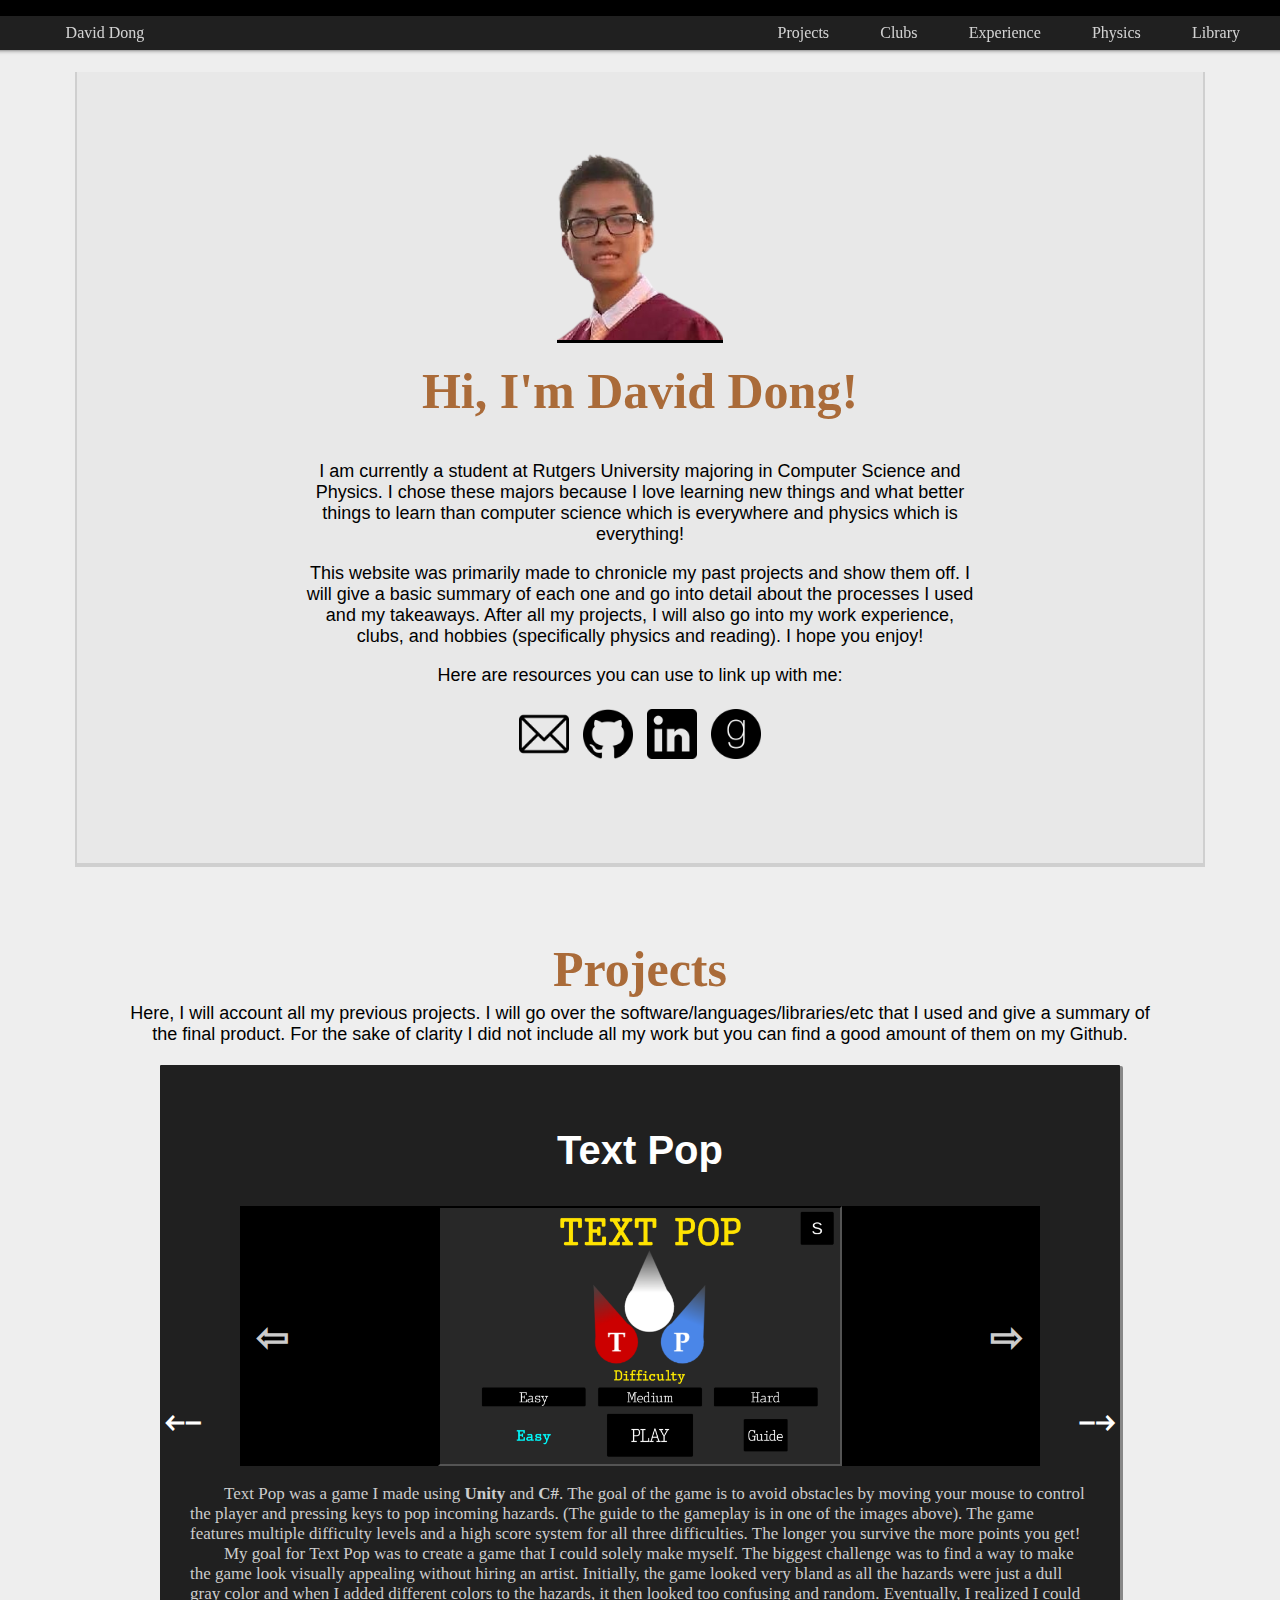
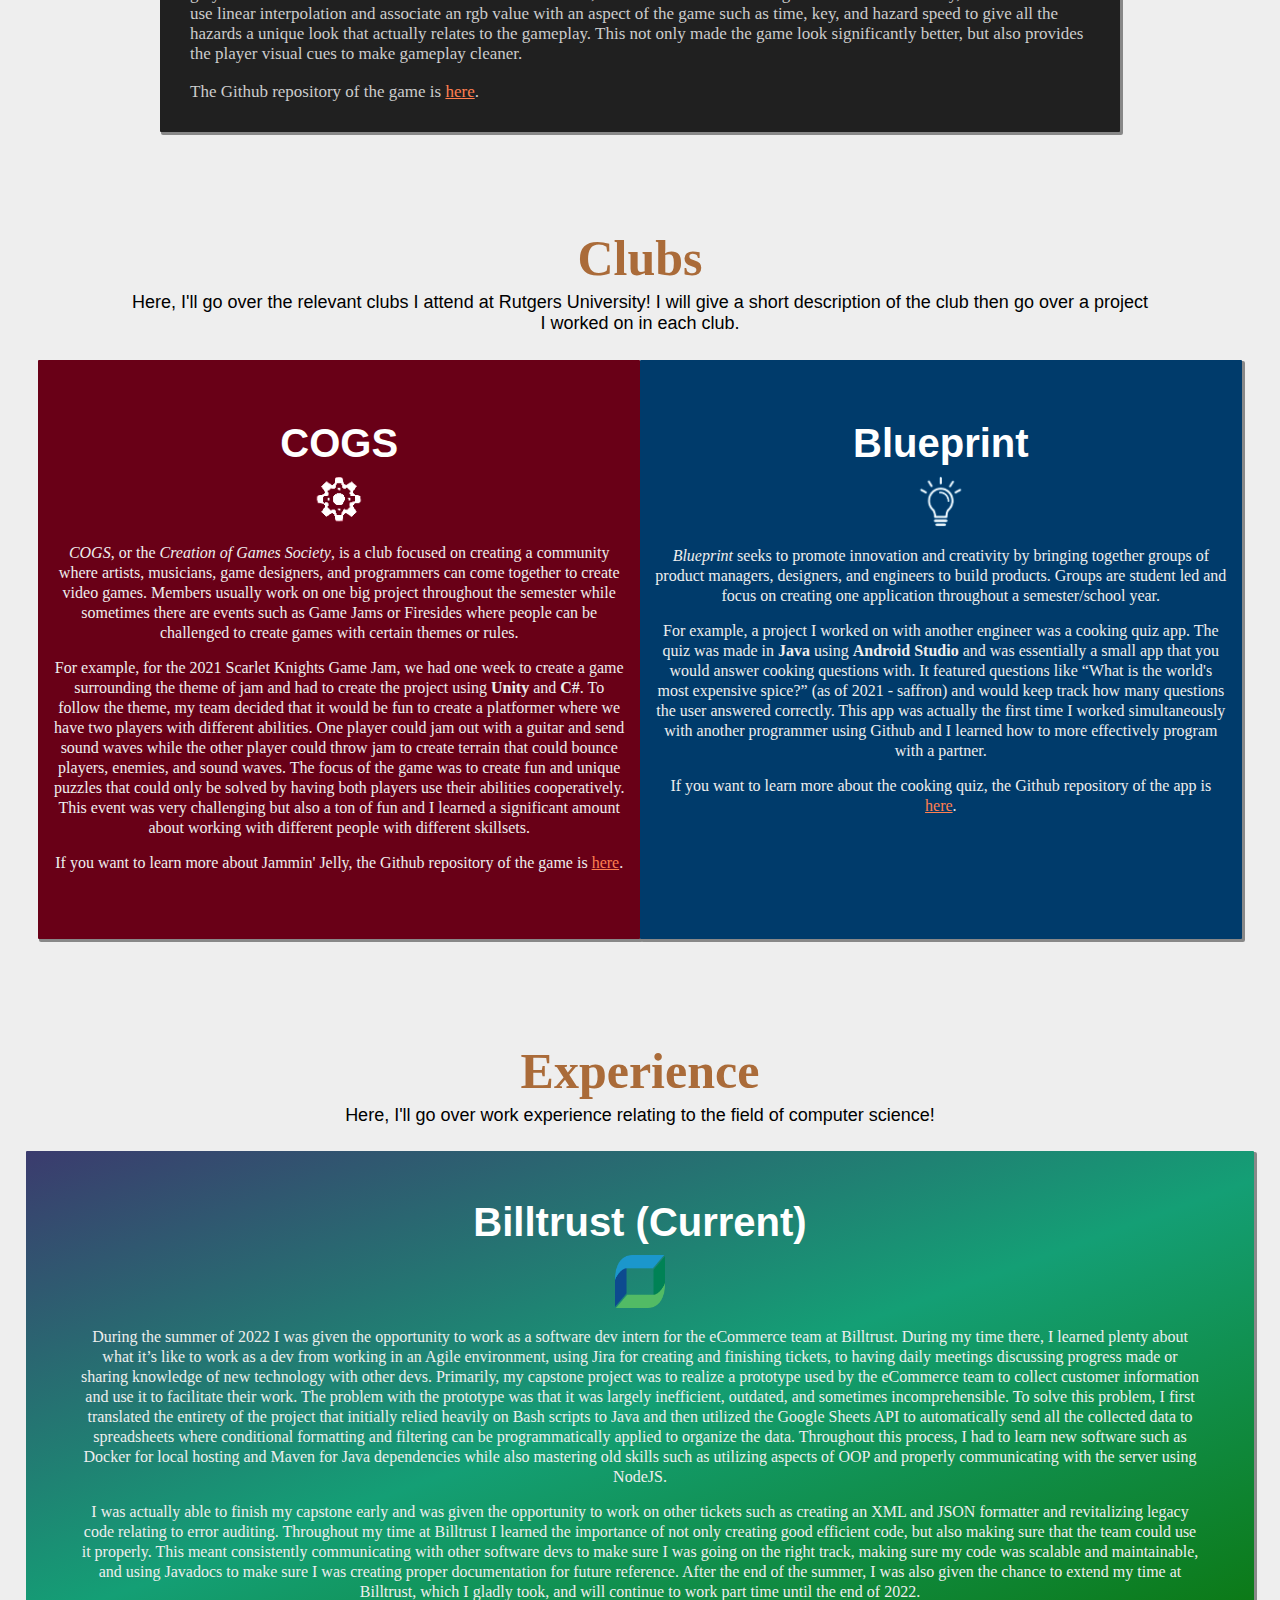
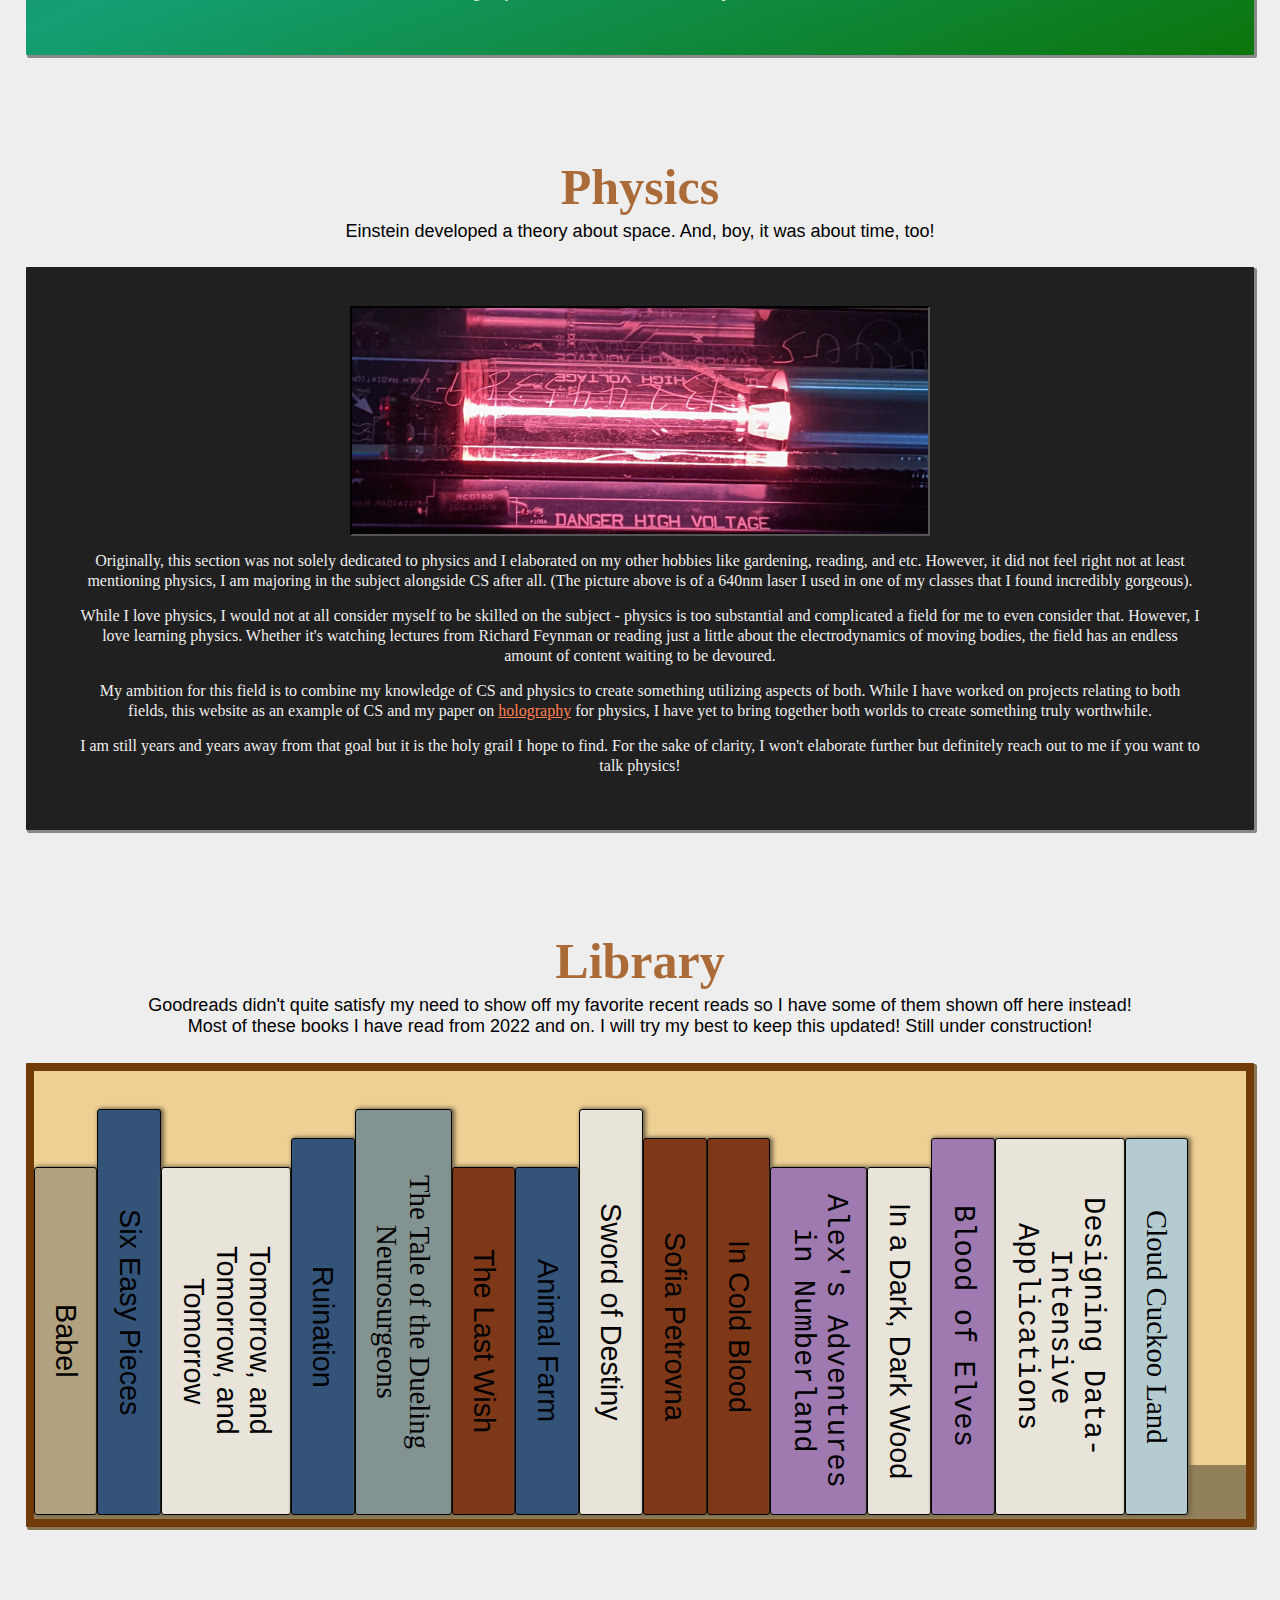
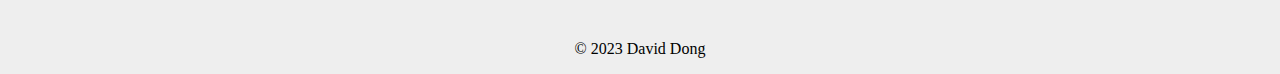
<file: index.html>
<!DOCTYPE html>
<html lang="en">
  <head>
    <link rel="stylesheet" type="text/css" href="main.css">
    <meta name="viewport" content="width=device-width, initial-scale=1">
  </head>
  <body>
    <nav id="navlist">
      <ul class="navbar">
        <a class="nav-link nav-link-fade-up" href="#Introduction">David Dong</a>
        <a class="nav-link nav-link-fade-up" style="float:right; margin-right: 5em" href="#Library">Library</a>
        <a class="nav-link nav-link-fade-up" style="float:right" href="#Physics">Physics</a>
        <a class="nav-link nav-link-fade-up" style="float:right" href="#Experience">Experience</a>
        <a class="nav-link nav-link-fade-up" style="float:right" href="#Clubs">Clubs</a>
        <a class="nav-link nav-link-fade-up" style="float:right" href="#Projects">Projects</a>
      </ul>
    </nav>
    <br>
    <br>
    <br>
    <section id="Introduction">
      <br>
      <div class="Title">
        <img src="images/gradPicture.png" alt="Picture of David." class="profileimg">
        <h1>Hi, I'm David Dong!</h1>
        <br>
        <p>I am currently a student at Rutgers University majoring in Computer Science and Physics. I chose these majors because I love learning new things and what better things to learn than computer science which is everywhere and physics which is everything!</p>
        <br>
        <p>This website was primarily made to chronicle my past projects and show them off. I will give a basic summary of each one and go into detail about the processes I used and my takeaways. After all my projects, I will also go into my work experience, clubs, and hobbies (specifically physics and reading). I hope you enjoy!</p>
        <br>
        <p>Here are resources you can use to link up with me:</p>
        <br>
        <div class="column">
          <a href="mailto: DavidDong5252@gmail.com" target="_blank" style="color:#e8e8e8">
            <img src="images/emailicoon.png" alt="Email." class="iconimg">
          </a>
          <a href="https://github.com/DavidD-Fleming/" target="_blank" style="color:#e8e8e8">
            <img src="images/githubicon.png" alt="Github." class="iconimg">
          </a>
          <a href="https://www.linkedin.com/in/david-dong-b14920211/" target="_blank" style="color:#e8e8e8">
            <img src="images/linkedinicon.png" alt="Linkedin." class="iconimg">
          </a>
          <a href="https://www.goodreads.com/david_dong" target="_blank" style="color:#e8e8e8">
            <img src="images/goodreads.png" alt="Goodreads." class="iconimg">
          </a>
        </div>
        <br>
    </section>
    <br>
    <br>
    <br>
    <br>
    <div class="Body">
      <section id="Projects">
        <h1>Projects</h1>
        <p1>Here, I will account all my previous projects. I will go over the software/languages/libraries/etc that I used and give a summary of the final product. For the sake of clarity I did not include all my work but you can find a good amount of them on my Github.</p1>
        <div class="slideshow-container">
          <div class="mySlides fade">
            <div id="ProjectBox">
              <h2>Text Pop</h2>
              <div class="imageshow-container">
                <div class="myImages fade">
                  <img src="images/textpoptitle.PNG" alt="Text Pop title." class="soloprojectimg" width="80%" height="80%">
                </div>
                <div class="myImages fade">
                  <img src="images/textpopguide.PNG" alt="Text Pop guide." class="soloprojectimg" width="80%" height="80%">
                </div>
                <div class="myImages fade">
                  <img src="images/textpopgameplay.PNG" alt="Text Pop easy gameplay." class="soloprojectimg" width="80%" height="80%">
                </div>
                <div class="myImages fade">
                  <img src="images/textpopgameplay2.PNG" alt="Text Pop hard gameplay." class="soloprojectimg" width="80%" height="80%">
                </div>
                <div class="myImages fade">
                  <img src="images/textpopsettings.PNG" alt="Text Pop settings." class="soloprojectimg" width="80%" height="80%">
                </div>
                <a class="iprev" onclick="iterateImage(-1)">&#x21e6;</a>
                <a class="inext" onclick="iterateImage(1)">&#x21e8;</a>
              </div>
              <br>
              <p2>&emsp;&emsp;Text Pop was a game I made using <b>Unity</b> and <b>C#</b>. The goal of the game is to avoid obstacles by moving your mouse to control the player and pressing keys to pop incoming hazards. (The guide to the gameplay is in one of the images above). The game features multiple difficulty levels and a high score system for all three difficulties. The longer you survive the more points you get! </p2>
              <p2>&emsp;&emsp;My goal for Text Pop was to create a game that I could solely make myself. The biggest challenge was to find a way to make the game look visually appealing without hiring an artist. Initially, the game looked very bland as all the hazards were just a dull gray color and when I added different colors to the hazards, it then looked too confusing and random. Eventually, I realized I could use linear interpolation and associate an rgb value with an aspect of the game such as time, key, and hazard speed to give all the hazards a unique look that actually relates to the gameplay. This not only made the game look significantly better, but also provides the player visual cues to make gameplay cleaner.</p2>
              <br>
              <p2>The Github repository of the game is <a href="https://github.com/DavidD-Fleming/TextPop" target="_blank">here</a>. </p2>
            </div>
          </div>
          <div class="mySlides fade">
            <div id="ProjectBox">
              <h2>Discord Bot</h2>
              <div class="column">
                <img src="images/discordbotspacepic.PNG" alt="The daily astronomy picture from the NASA database." class="groupprojectimg" width="37%" height="37%">
                <img src="images/discordbotmeme.PNG" alt="Pigeon meme talking about how this project was just done to make instant memes." class="groupprojectimg" width="52%" height="50%">
              </div>
              <br>
              <p2>&emsp;&emsp;What started as a fun little project to create a Discord bot that I could use with friends turned into an endeavor that significantly enhanced my knowledge of back end development. My Discord bot, or Jack Bot, was made using <b>Javascript</b>, <b>Node.js</b>, and discord.js. Eventually, as I wanted to give my bot more ambitious features, I also ended up utilizing RESTful APISs and JSON. The bot features a wide variety of commands such as dming other users, creating customizable memes, and changing into other users. </p2>
              <p2>&emsp;&emsp;Surprisingly, this Discord bot was actually one of the more difficult projects I pursued as I simply learned that I knew nothing. The entire framework is built on the discord library and required knowledge on asynchronous programming, JSON, APIs, Async/Await, and etc - almost all of which I knew little to nothing about. This meant I spent hours researching and teaching myself how to build this bot step by step. It was an insanely satisfying process and while it took an incredibly long time to learn everything, I absorbed so much new information and it really opened my eyes to the beauty of software development.</p2>
              <p2>&emsp;&emsp;Building this bot not only came with the satisfaction of learning an incredible amount about programming, but it also came with the reward of now having a pretty awesome Discord bot. Jack Bot started out with some pretty cool commands like parroting users, personalizing profile pictures, and making memes. However, as I learned more about APIs, I was able to add new commands like defining terms using Urban Dictionary, getting pictures from the NASA database, and finding inspirational quotes using the Kanye West API.</p2>
              <br>
              <p2>Unfortunately, I do not have the resources to host Jack Bot and make it available for everyone but you can view its Github repository <a href="https://github.com/DavidD-Fleming/JackOfAllBot" target="_blank">here</a>. </p2>
            </div>
          </div>
          <div class="mySlides fade">
            <div id="ProjectBox">
              <h2>Personal Website</h2>
              <img src="images/oldwebsite2.JPG" alt="Old website image." class="soloprojectimg" width="80%" height="80%">
              <br>
              <p2>&emsp;&emsp;One of the projects I have worked on is the one you are using right now and it is this website! I wanted to create something that could help show myself and my projects off and a website seemed like the best way to do so. This personal website was made using <b>HTML</b>, <b>CSS</b>, and <b>Javascript</b> and is hosted on Github pages. </p2>
              <p2>&emsp;&emsp;The most difficult part of this project is actually just learning the languages necessary to build it. I had some minor experience building websites from classes I took in high school but the process essentially required me to relearn everything. However, while learning everything was the most challenging part, the most time consuming part was learning what I wanted this website to be and what I wanted it to look like. I believe I went through at least five different iterations on how I wanted it to look. You can even see a snippet of what this website used to look like before it arrived at this current version.</p2>
              <br>
              <p2>However! Some of those subpar projects are public on my Github so you can view them there as well as viewing the Github repository of this website <a href="https://github.com/DavidD-Fleming/DavidD-Fleming.github.io" target="_blank">here</a>. </p2>
            </div>
          </div>
          <div class="mySlides fade">
            <div id="ProjectBox">
              <h2>React Movie Website</h2>
              <img src="images/reactmoviewebsite.PNG" alt="Snippet of the react movie website." class="soloprojectimg" width="80%" height="80%">
              <br>
              <p2>&emsp;&emsp;It was around when I realized how to work with APIs using the Discord bot that I wanted to build an application that delved deeper into API usage. Furthermore, I also wanted to learn how to use <b>React</b> as I heard it was one of the best ways to build websites. Therefore, to kill two birds with one stone, I built a website that allows the user to see the most popular movies at the time. The user can also delve deeper into those popular movies or search up some of their own to see the runtime, budget, revenue, and cast for each movie. Aforementioned, the website was built using <b>React</b>, <b>Javascript</b>, TMDB, and is hosted on Netlify. To make sure I was not just learning random shenanigans this website was built following the FreeCodeCamp React course. </p2>
              <p2>&emsp;&emsp;This project was another large endeavor as I had to learn a lot about everything. React is a whole another beast and throughout the process I learned a significant amount about hooks, components, local/session storage, and etc. I even taught myself how to use Postman so I could better keep track of the API and how to utilize it properly. Overall, it was a very satisfying project to work on but what is a website that you can't show off?</p2>
              <br>
              <p2>In order to make sure it was a fully realized project I used Netlify in order to host the website and you can access it <a href="https://upbeat-kirch-b64791.netlify.app/" target="_blank">here</a>. Also, as per usual, you can access the Github repository of the website <a href="https://github.com/DavidD-Fleming/ReactMovieDatabase" target="_blank">here</a>. </p2>
            </div>
          </div>
          <a class="prev" onclick="iterateSlide(-1)">&#x290C;</a>
          <a class="next" onclick="iterateSlide(1)">&#x290D;</a>
        </div>
        <div style="text-align:center">
          <span class="dot" onclick="currentSlide(1)"></span>
          <span class="dot" onclick="currentSlide(2)"></span>
          <span class="dot" onclick="currentSlide(3)"></span>
          <span class="dot" onclick="currentSlide(4)"></span>
        </div>
      </section>
      <br>
      <br>
      <br>
      <br>
      <section id="Clubs">
        <h1>Clubs</h1>
        <p1>Here, I'll go over the relevant clubs I attend at Rutgers University! I will give a short description of the club then go over a project I worked on in each club.</p1>
        <div class="boxcolumn">
          <div id="ClubCOGS">
            <h3> COGS </h3>
            <img class="generalimg" src="images/cogs2.png" alt="COGS Icon.">
            <p3>
              <i>COGS</i>, or the <i>Creation of Games Society</i>, is a club focused on creating a community where artists, musicians, game designers, and programmers can come together to create video games. Members usually work on one big project throughout the semester while sometimes there are events such as Game Jams or Firesides where people can be challenged to create games with certain themes or rules.
            </p3>
            <p3> For example, for the 2021 Scarlet Knights Game Jam, we had one week to create a game surrounding the theme of jam and had to create the project using <b>Unity</b> and <b>C#</b>. To follow the theme, my team decided that it would be fun to create a platformer where we have two players with different abilities. One player could jam out with a guitar and send sound waves while the other player could throw jam to create terrain that could bounce players, enemies, and sound waves. The focus of the game was to create fun and unique puzzles that could only be solved by having both players use their abilities cooperatively. This event was very challenging but also a ton of fun and I learned a significant amount about working with different people with different skillsets. </p3>
            <p3>If you want to learn more about Jammin' Jelly, the Github repository of the game is <a href="https://github.com/DavidD-Fleming/ScarletKnightsGameJam2021" target="_blank"> here</a>. </p3>
          </div>
          <div id="ClubBlueprint">
            <h3> Blueprint </h3>
            <img class="generalimg" src="images/blueprint2.png" alt="Blueprint Icon.">
            <p3>
              <i>Blueprint</i> seeks to promote innovation and creativity by bringing together groups of product managers, designers, and engineers to build products. Groups are student led and focus on creating one application throughout a semester/school year.
            </p3>
            <p3> For example, a project I worked on with another engineer was a cooking quiz app. The quiz was made in <b>Java</b> using <b>Android Studio</b> and was essentially a small app that you would answer cooking questions with. It featured questions like <q>What is the world's most expensive spice?</q> (as of 2021 - saffron) and would keep track how many questions the user answered correctly. This app was actually the first time I worked simultaneously with another programmer using Github and I learned how to more effectively program with a partner. </p3>
            <p3>If you want to learn more about the cooking quiz, the Github repository of the app is <a href="https://github.com/DavidD-Fleming/bp-fall-2021-quizapp" target="_blank"> here</a>. </p3>
          </div>
        </div>
      </section>
      <br>
      <br>
      <br>
      <br>
      <section id="Experience">
        <h1>Experience</h1>
        <p1>Here, I'll go over work experience relating to the field of computer science!</p1>
        <div id="ExperienceBilltrust">
          <h3> Billtrust (Current) </h3>
          <img class="generalimg" src="images/billtrust.png" alt="Billtrust Icon.">
          <p3>During the summer of 2022 I was given the opportunity to work as a software dev intern for the eCommerce team at Billtrust. During my time there, I learned plenty about what it’s like to work as a dev from working in an Agile environment, using Jira for creating and finishing tickets, to having daily meetings discussing progress made or sharing knowledge of new technology with other devs. Primarily, my capstone project was to realize a prototype used by the eCommerce team to collect customer information and use it to facilitate their work. The problem with the prototype was that it was largely inefficient, outdated, and sometimes incomprehensible. To solve this problem, I first translated the entirety of the project that initially relied heavily on Bash scripts to Java and then utilized the Google Sheets API to automatically send all the collected data to spreadsheets where conditional formatting and filtering can be programmatically applied to organize the data. Throughout this process, I had to learn new software such as Docker for local hosting and Maven for Java dependencies while also mastering old skills such as utilizing aspects of OOP and properly communicating with the server using NodeJS.</p3>
          <p3>I was actually able to finish my capstone early and was given the opportunity to work on other tickets such as creating an XML and JSON formatter and revitalizing legacy code relating to error auditing. Throughout my time at Billtrust I learned the importance of not only creating good efficient code, but also making sure that the team could use it properly. This meant consistently communicating with other software devs to make sure I was going on the right track, making sure my code was scalable and maintainable, and using Javadocs to make sure I was creating proper documentation for future reference. After the end of the summer, I was also given the chance to extend my time at Billtrust, which I gladly took, and will continue to work part time until the end of 2022.</p3>
        </div>
      </section>
      <br>
      <br>
      <br>
      <br>
      <section id="Physics">
        <h1>Physics</h1>
        <p1>Einstein developed a theory about space. And, boy, it was about time, too!</p1>
        <div id="HobbyPhysics">
          <img class="soloprojectimg" src="images/physics1.jpg" alt="Picture of equations.">
          <p3>Originally, this section was not solely dedicated to physics and I elaborated on my other hobbies like gardening, reading, and etc. However, it did not feel right not at least mentioning physics, I am majoring in the subject alongside CS after all. (The picture above is of a 640nm laser I used in one of my classes that I found incredibly gorgeous).</p3>
          <p3>While I love physics, I would not at all consider myself to be skilled on the subject - physics is too substantial and complicated a field for me to even consider that. However, I love learning physics. Whether it's watching lectures from Richard Feynman or reading just a little about the electrodynamics of moving bodies, the field has an endless amount of content waiting to be devoured.</p3>
          <p3>My ambition for this field is to combine my knowledge of CS and physics to create something utilizing aspects of both. While I have worked on projects relating to both fields, this website as an example of CS and my paper on <a href="extra/Holography.pdf" target="_blank">holography</a> for physics, I have yet to bring together both worlds to create something truly worthwhile. </p3>
          <p3>I am still years and years away from that goal but it is the holy grail I hope to find. For the sake of clarity, I won't elaborate further but definitely reach out to me if you want to talk physics!</p3>
        </div>
      </section>
      <br>
      <br>
      <br>
      <br>
      <section id="Library">
        <h1>Library</h1>
        <p1>Goodreads didn't quite satisfy my need to show off my favorite recent reads so I have some of them shown off here instead! Most of these books I have read from 2022 and on. I will try my best to keep this updated! Still under construction!</p1>
        <div id="HobbyBooks">
          
        </div>
      </section>
      <br>
      <br>
      <br>
      <br>
      <div class="footer">
        <p>&copy; 2023 David Dong</p>
      </div>
  </body>
  <script src="library.js"></script>
  <script src="scripts.js"></script>
</html>
</file>
<file: main.css>
html {
  scroll-behavior: smooth;
  scroll-padding-top: 70px;
}
body {
  margin: 0px;
  background-color: #eeeeee;
}
/* Navigation Bar Features */
.navbar {
  background-color: #202020;
  box-shadow: 0px -13px 5px 12px #000000;
  position: fixed;
  width: 100%;
  z-index: 9999;
}
.nav-link {
  font-family: Trebuchet MS;
  font-size: 16px;
  text-decoration: none;
  color: #ffffff;
  padding: 8px 0px;
  margin: 0% 2%;
  display: inline-block;
  position: relative;
  opacity: 80%;
}
.nav-link:hover {
  color: #ffffff;
  opacity: 100%;
}
.nav-link::before {
  transition: 500ms;
  height: 5%;
  content: "";
  position: absolute;
  background-color: #ffffff;
}
.nav-link-fade-up::before {
  width: 100%;
  bottom: 20%;
  opacity: 0%;
}
.nav-link-fade-up:hover::before {
  bottom: 30%;
  opacity: 100%;
}
/* Profile Picture */
.profileimg {
  display: block;
  margin-left: auto;
  margin-right: auto;
  box-shadow: 0px 3px 0px 0px #000000;
}
/* Project Images */
.soloprojectimg {
  border: 2px inset#000000;
  display: block;
  margin-left: auto;
  margin-right: auto;
  max-width: 50%;
}
.groupprojectimg {
  border: 2px inset#000000;
  margin: 0% 1%;
}
/* Icon Images */
.iconimg {
  width: 50px;
  padding-top: 20px;
  padding: 5px;
}
.iconimg:hover {
  opacity: 60%;
  animation: bounce infinite 0.8s;
}
@keyframes bounce {
  0%{
     padding-left: 10px;
      padding-right: 0;
 }
  50%{
     padding-left: 0;
      padding-right: 10px;
 }
  100%{
     padding-left: 10px;
      padding-right: 0;
 }
}
/* General Icons */
.generalimg {
  width: 50px;
}
/* Show Images Side By Side */
.column {
  text-align: center;
}
/* Show Boxes Side By Side */
.boxcolumn {
  text-align: center;
  display: flex;
  justify-content: center;
  flex-wrap: wrap;
}
a {
  color: #ff7f50;
}
.Title {
  padding: 6% 0%;
  margin: 0% 6%;
  background-color: #e8e8e8;
  box-shadow: 0px 2px 0px 2px #cfcfcf;
}
/* Introduction Heading */
.Title h1 {
  font-size: 50px;
  font-weight: bold;
  color: #aa6b39;
  font-family: Trebuchet MS;
  text-align: center;
  margin: 0%;
  padding: 2%;
}
/* Introduction Text */
.Title p {
  font-size: 18px;
  font-family: Arial, Helvetica, sans-serif;
  margin: 0% 10%;
  padding: 0% 10%;
  color: #000000;
  text-align: center;
}
/* Section Heading */
.Body h1 {
  font-size: 50px;
  font-weight: bold;
  color: #aa6b39;
  font-family: Trebuchet MS;
  text-align: center;
  margin: 5px;
  padding: 0%;
}
/* Section Text */
.Body p1 {
  display: block;
  font-size: 18px;
  font-family: Arial, Helvetica, sans-serif;
  color: #000000;
  text-align: center;
  padding: 0% 10%;
}
/* Projects Heading */
.Body h2 {
  font-size: 40px;
  font-weight: bolder;
  color: #ffffff;
  font-family: Arial, Helvetica, sans-serif;
  text-align: center;
}
/* Projects Text */
.Body p2 {
  font-size: 17px;
  display: block;
  color: #cccccc;
  font-family: Georgia;
  line-height: 20px;
}
/* Projects Box */
#ProjectBox {
  border-radius: 1px;
  background-color: #202020;
  box-shadow: 2px 2px 0px 1px #888888;
  padding: 3%;
  margin: 2%;
}
/* Projects Slide Show */
.mySlides {
  display: none;
}
/* Slideshow container */
.slideshow-container {
  max-width: 1000px;
  position: relative;
  margin: auto;
}
/* Next & previous buttons */
.prev, .next {
  position: absolute;
  top: 50%;
  width: auto;
  padding: 25px;
  margin-top: -22px;
  color: #ffffff;
  font-weight: bold;
  font-size: 35px;
  transition: 1s ease;
  border-radius: 0px 3px 3px 0px;
  user-select: none;
}
/* Position the "next button" to the right */
.next {
  right: 0;
  border-radius: 3px 0 0 3px;
}
/* On hover, add a black background color with a little bit see-through */
.prev:hover, .next:hover {
  color: #dc8809;
}
/* Images Show */
.myImages {
  display: none;
}
/* Slideshow container */
.imageshow-container {
  background: #000000;
  max-width: 800px;
  position: relative;
  margin: auto;
}
/* Next & previous buttons */
.iprev, .inext {
  position: absolute;
  top: 50%;
  width: auto;
  margin-top: -22px;
  color: #cccccc;
  font-weight: bold;
  font-size: 40px;
  transition: 1s ease;
  border-radius: 0px 1px 1px 0px;
  user-select: none;
}
/* Position the "next button" to the right */
.inext {
  right: 2%;
  border-radius: 1px 0 0 1px;
}
.iprev {
  left: 2%;
}
/* On hover, add a black background color with a little bit see-through */
.iprev:hover {
  opacity: 60%;
  animation: bounce2 infinite 0.8s;
}
.inext:hover {
  opacity: 60%;
  animation: bounce3 infinite 0.8s;
}
@keyframes bounce2 {
  0%{
     padding-left: 0px;
      padding-right: 0;
 }
  50%{
     padding-left: 15px;
      padding-right: 0px;
 }
  100%{
     padding-left: 0px;
      padding-right: 0;
 }
}
@keyframes bounce3 {
  0%{
     padding-left: 0px;
      padding-right: 0;
 }
  50%{
     padding-left: 0;
      padding-right: 15px;
 }
  100%{
     padding-left: 0px;
      padding-right: 0;
 }
}
.active {
  background-color: #f2ffff;
}
/* Fading animation */
.fade {
  -webkit-animation-name: fade;
  -webkit-animation-duration: 0.5s;
  animation-name: fade;
  animation-duration: 0.5s;
}
@-webkit-keyframes fade {
  from {
     opacity: .4
 }
  to {
     opacity: 1
 }
}
@keyframes fade {
  from {
     opacity: .4
 }
  to {
     opacity: 1
 }
}
/* General Heading */
.Body h3 {
  font-size: 40px;
  font-weight: bolder;
  color: #ffffff;
  font-family: Arial, Helvetica, sans-serif;
  text-align: center;
  margin: 0px;
  padding: 10px;
}
/* General Text */
.Body p3 {
  font-size: 16px;
  display: block;
  color: #eeeeee;
  font-family: Trebuchet MS;
  line-height: 20px;
  margin: 15px;
}
/* Club Boxes */
#ClubCOGS {
  border-radius: 1px;
  box-shadow: 2px 2px 0px 1px #888888;
  background-color: #690017;
  width: 47%;
  display: inline-block;
  padding: 4% 0%;
  margin: 2% 0%;
}
#ClubBlueprint {
  border-radius: 1px;
  box-shadow: 2px 2px 0px 1px #888888;
  background-color: #003b6b;
  width: 47%;
  display: inline-block;
  padding: 4% 0%;
  margin: 2% 0%;
}
#ExperienceBilltrust {
  border-radius: 1px;
  background-image: linear-gradient(160deg, #3b3b6e, #149f75, #0b750b);
  box-shadow: 2px 2px 0px 1px #888888;
  padding: 3%;
  margin: 2%;
  text-align: center;
}
/* Hobbies Boxes */
#HobbyPhysics {
  border-radius: 1px;
  background-color: #202020;
  box-shadow: 2px 2px 0px 1px #888888;
  padding: 3%;
  margin: 2%;
  text-align: center;
}
/* Library CSS */
#HobbyBooks {
  border-radius: 1px;
  background-image: linear-gradient(180deg, #eed094 88%, #92805b 12%);
  border: 0.5em solid #713b09;
  box-shadow: 2px 2px 0px 1px #877654;
  padding-top: 3%;
  padding-bottom: 0px;
  margin: 2%;
  overflow-x: auto;
  overflow-y: hidden;
  white-space: nowrap;
}
librarybook {
  padding: 0.5em;
  border: 0.01em solid #000000;
  border-radius: 3px;
  font-size: 1.8em;
  writing-mode: vertical-rl;
  text-align: center;
  white-space: normal;
  box-shadow: 2px 0px 4px 1px #76674a;
}
librarybook:hover {
  border: 0.01em double #2fcea9;
}
/* On smaller screens, decrease text size */
@media only screen and (max-width: 580px) {
  .prev, .next {
     font-size: 11px
 }
  .nav-link {
     font-size: 10px
 }
  .Body p2 {
     font-size: 12px
 }
}
/* On smaller screens, put club boxes on different rows */
@media only screen and (max-width: 800px) {
  #ClubCOGS {
      width: 90%;
      margin: 2px 0%;
      padding: 2% 0%;
 }
  #ClubBlueprint {
      width: 90%;
      margin: 2px 0%;
      padding: 2% 0%;
 }
}
.footer {
  left: 0;
  bottom: 0;
  width: 100%;
  color: #000000;
  text-align: center;
  font-family: Trebuchet MS;
}
</file>
